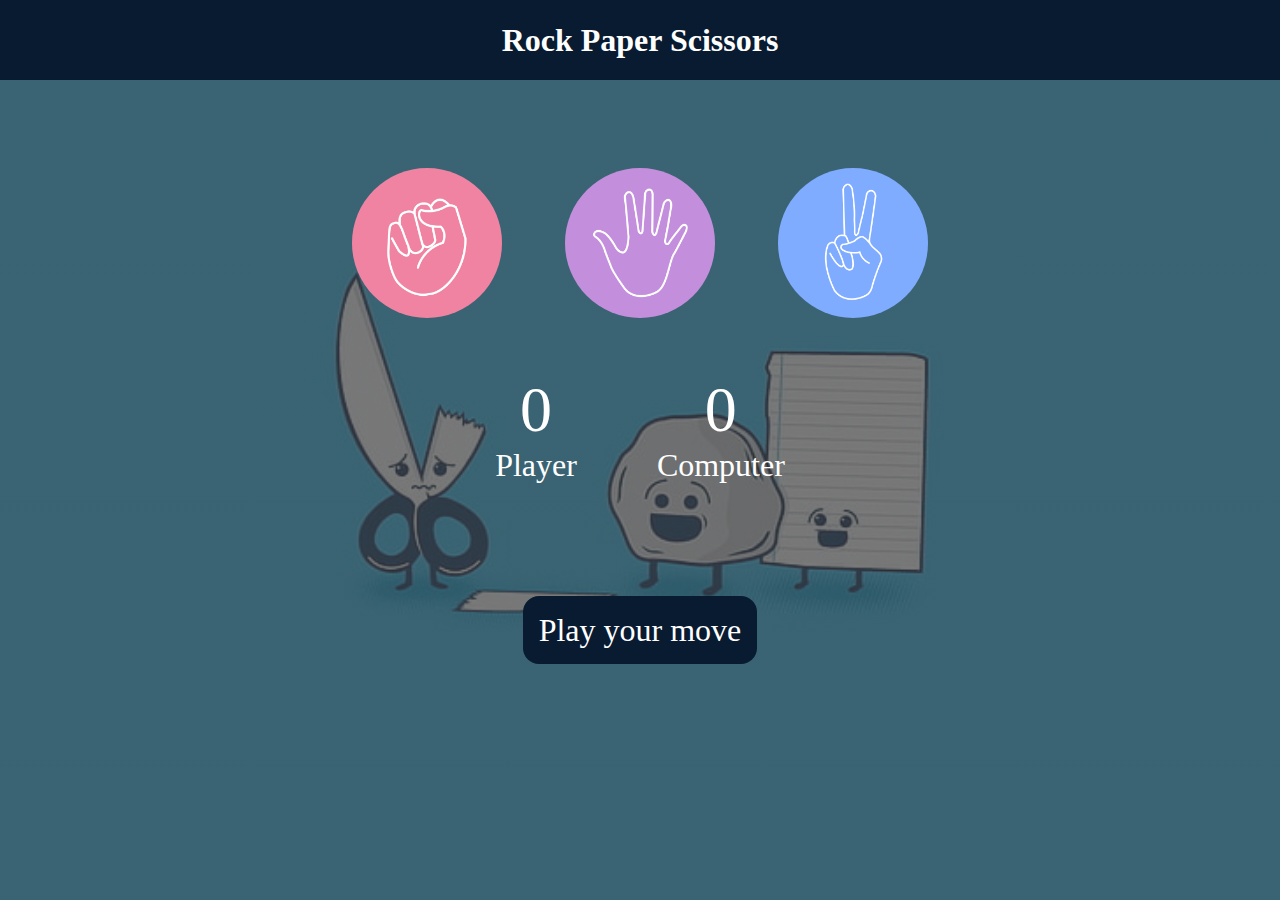
<file: index.html>
<!DOCTYPE html>
<html lang="en">
<head>
	<meta charset="UTF-8">
	<meta name="viewport" content="width=device-width, initial-scale=1.0">
	<title>Rock Paper Scissors Game</title>
	<link rel="stylesheet" href="style.css">
</head>
<body>
	<section class="header">
		<h1>Rock Paper Scissors</h1>
	<div class="choices">
		<div class="choice" id="rock">
			<img src="./images/rock.png">
		</div>
		<div class="choice"id="paper">
			<img src="./images/paper.png">
		</div>
		<div class="choice"id="scissors">
			<img src="./images/scissors.png">
		</div>
	</div>

	<div class="score-board">
		<div class="score">
			<p id="user-score">0</p>
			<p>Player</p>
		</div>
		<div class="score">
			<p id="comp-score">0</p>
			<p>Computer</p>
		</div>
	</div>

<div class="msg-container">
	<p id="msg">Play your move</p>
</div>
	</section>
<script src="app.js"></script>
</body>
</html>
</file>
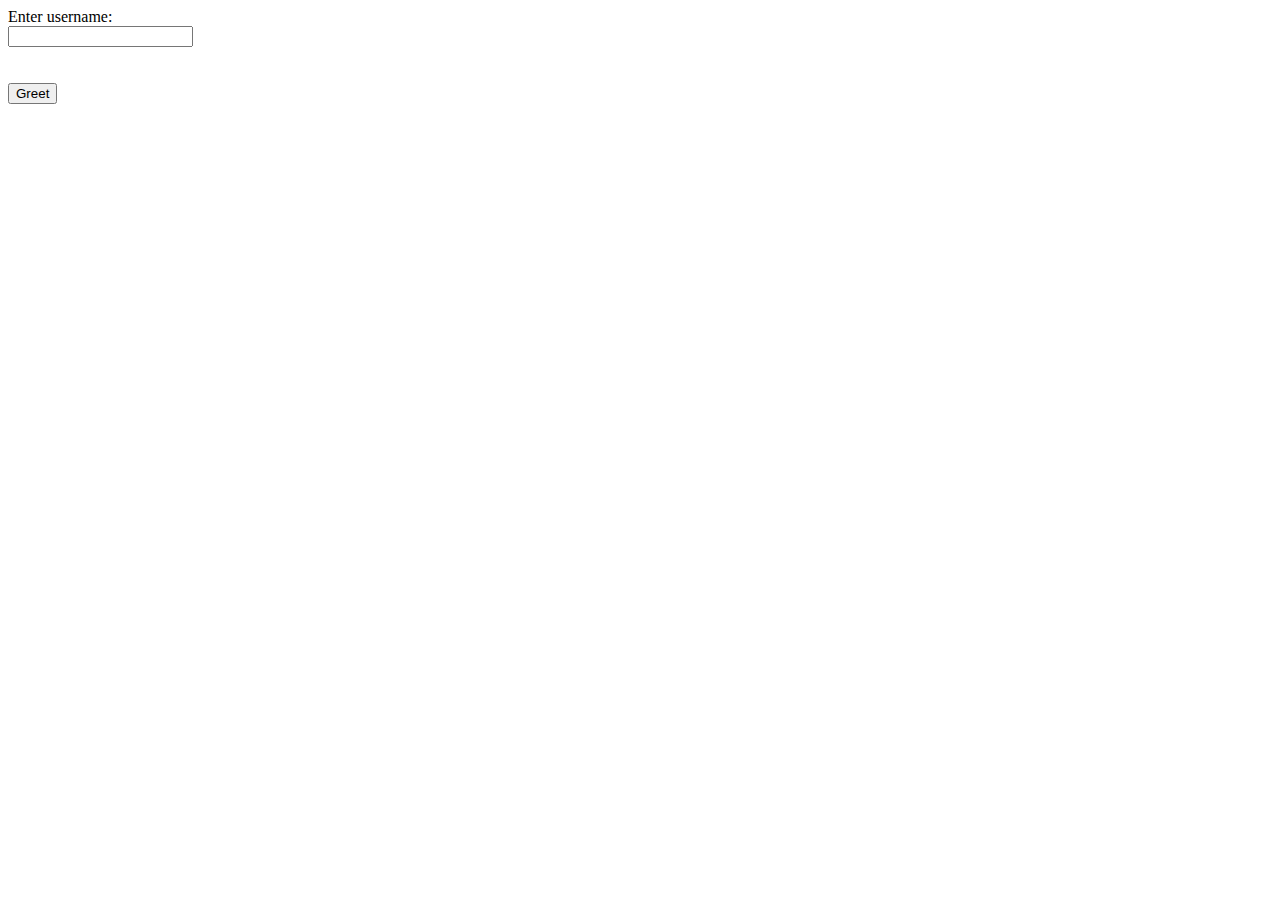
<file: greetuser.html>
<!DOCTYPE html>
<html lang="en">
<head>
    <meta charset="UTF-8">
    <meta name="viewport" content="width=device-width, initial-scale=1.0">
    <title>Document</title>
</head>
<body>
    <label>Enter username:</label>
    <br>
    <input type="text" id="username">
    <br>
    <br>
    <br>
    <button onclick="greetuser()">Greet</button>
    <script>
        function greetuser()
        {
            var username=document.getElementById("username").value 
            document.write("Welcome!!"+ username);
        }
    </script>
</body>
</html>
</file>
<file: style.css>
* {
	margin: 0;
	padding: 0;
	text-align: center;
  }
  
  h1 {
	background-color: #081b31;
	color: #fff;
	height: 5rem;
	line-height: 5rem;
	width:auto;
  }
  .header{
	min-height: 100vh;
	background-image: linear-gradient(rgba(65, 66, 67, 0.7),rgba(65, 65, 66, 0.7)),url(./images/background\ img.jpg);
    background-size: cover;
	background-position: center;
	position: relative;
}
  
  .choice {
	height: 165px;
	width: 165px;
	border-radius: 50%;
	display: flex;
	justify-content: center;
	align-items: center;
  }
  
  .choice:hover {
	cursor: pointer;
	background-color: #ffffff;
  }
  
  img {
	height: 150px;
	width: 150px;
	object-fit: cover;
	border-radius: 50%;
  }
  
  .choices {
	display: flex;
	justify-content: center;
	align-items: center;
	gap: 3rem;
	margin-top: 5rem;
  }
  
  .score-board {
	display: flex;
	justify-content: center;
	align-items: center;
	font-size: 2rem;
	margin-top: 3rem;
	gap: 5rem;
	color:#fff;
  }
  
  #user-score,
  #comp-score {
	font-size: 4rem;
  }
  
  .msg-container {
	margin-top: 8rem;
  }
  
  #msg {
	background-color: #081b31;
	color: #fff;
	font-size: 2rem;
	display: inline;
	padding: 1rem;
	border-radius: 1rem;
  }
  @media(max-width:700px){
	img{
	    margin-right:-95px;
		margin-left:-95px;
	    display:flex;
		justify-content: center;
		align-content: center;
		
	}
	.choices{
		flex-direction: column;
		margin-right:110px;
		
	}

	.choice:hover{
		justify-content: center;
		align-content: center;
	}
  }
  @media(max-width:700px){
	h1{
		font-size:24px;
		text-align: center;
	}
  }
  @media(max-width:700px){
	.score-board{
		flex-direction: column;
		margin-top:-500px;
		font-size:24px;
		margin-right:-165px;
  }
}
  @media(max-width:700px){
	.msg-container{
		position: relative;
		margin-right:-50px;
		margin-top: 250px;
	}
  }
  @media(max-width:700px){
	#msg{
		display:relative;
		font-size:15px;
	}
  }
</file>
